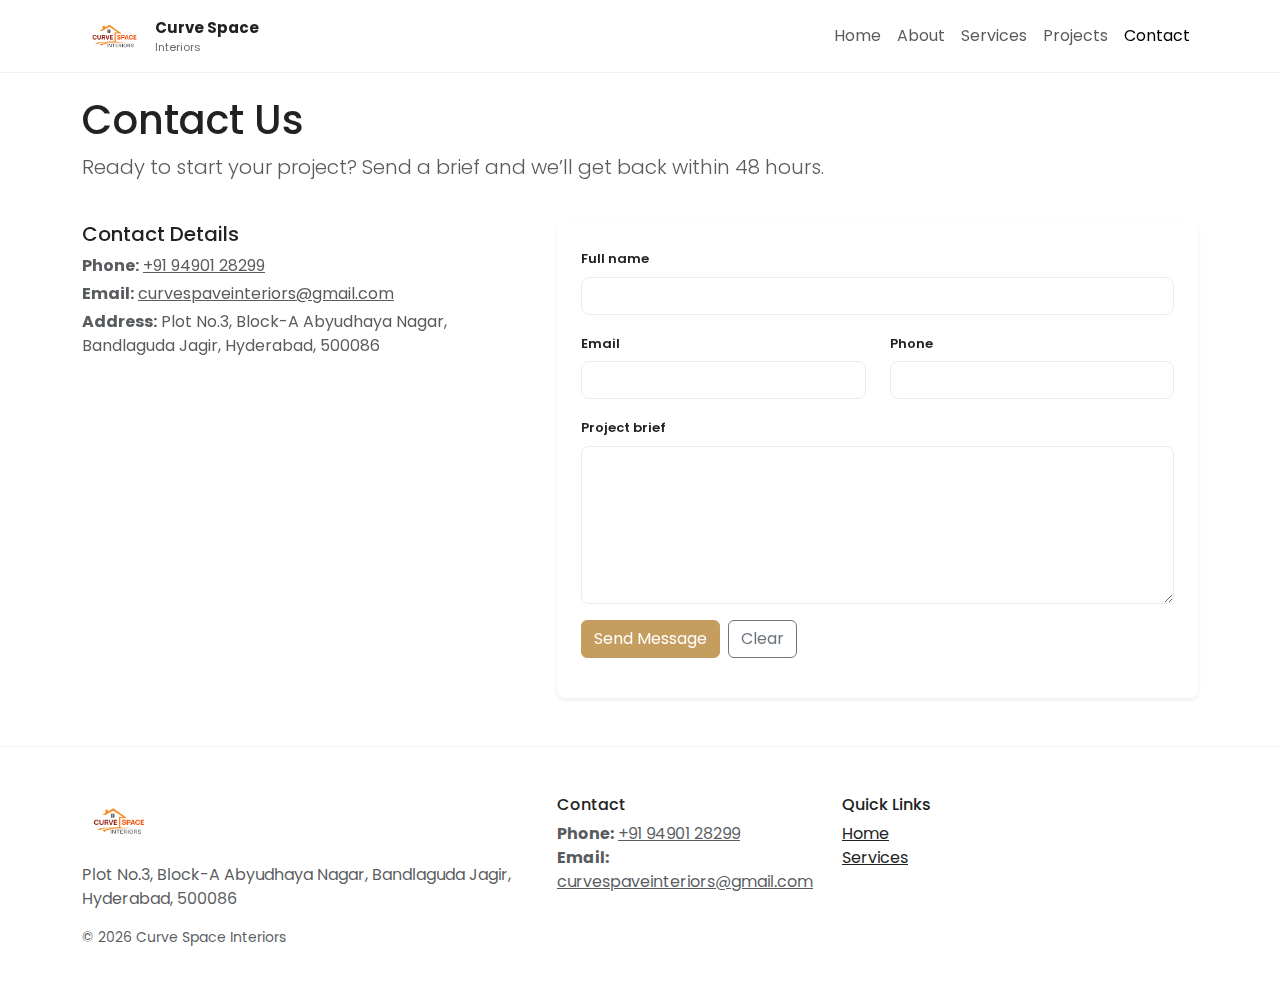
<file: contact.html>
<!doctype html>
<html lang="en">

<head>
    <meta charset="utf-8" />
    <meta name="viewport" content="width=device-width,initial-scale=1" />
    <title>Contact — Curve Space Interiors</title>
    <link href="https://cdn.jsdelivr.net/npm/bootstrap@5.3.2/dist/css/bootstrap.min.css" rel="stylesheet">
    <link href="https://fonts.googleapis.com/css2?family=Poppins:wght@300;400;600;700&display=swap" rel="stylesheet">
    <link href="https://unpkg.com/aos@2.3.4/dist/aos.css" rel="stylesheet">
    <link rel="stylesheet" href="assets/style.css">
</head>

<body>

    <!-- NAV -->
    <nav class="navbar navbar-expand-lg navbar-light fixed-top nav-bg">
        <div class="container">
            <a class="navbar-brand d-flex align-items-center" href="index.html">
                <img src="assets/logo.png" alt="Curve Space Interiors" class="logo-img">
                <div class="ms-2 d-none d-md-block">
                    <div class="brand-title">Curve Space</div>
                    <div class="brand-sub">Interiors</div>
                </div>
            </a>
            <button class="navbar-toggler" type="button" data-bs-toggle="collapse" data-bs-target="#navMenu5">
        <span class="navbar-toggler-icon"></span>
      </button>
            <div class="collapse navbar-collapse" id="navMenu5">
                <ul class="navbar-nav ms-auto align-items-lg-center">
                    <li class="nav-item"><a class="nav-link" href="index.html">Home</a></li>
                    <li class="nav-item"><a class="nav-link" href="about.html">About</a></li>
                    <li class="nav-item"><a class="nav-link" href="services.html">Services</a></li>
                    <li class="nav-item"><a class="nav-link" href="projects.html">Projects</a></li>
                    <li class="nav-item"><a class="nav-link active btn-contact" href="contact.html">Contact</a></li>
                </ul>
            </div>
        </div>
    </nav>

    <main class="pt-5">
        <section class="container py-5" data-aos="fade-up">
            <h1>Contact Us</h1>
            <p class="lead text-muted">Ready to start your project? Send a brief and we’ll get back within 48 hours.</p>

            <div class="row g-4 mt-3">
                <div class="col-md-5">
                    <h5>Contact Details</h5>
                    <p class="text-muted mb-1"><strong>Phone:</strong> <a href="tel:+919490128299">+91 94901 28299</a></p>
                    <p class="text-muted mb-1"><strong>Email:</strong> <a href="mailto:curvespaveinteriors@gmail.com">curvespaveinteriors@gmail.com</a></p>
                    <p class="text-muted"><strong>Address:</strong> Plot No.3, Block-A Abyudhaya Nagar, Bandlaguda Jagir, Hyderabad, 500086</p>
                    <div class="mt-4">
                        <iframe title="Map" src="https://www.google.com/maps?q=Plot%20No.%203%20Block-A%20Abyudhaya%20Nagar%20Bandlaguda%20Jagir%20Hyderabad%20500086&output=embed" style="width:100%;height:220px;border:0;border-radius:8px;"></iframe>
                    </div>
                </div>

                <div class="col-md-7">
                    <form id="contactForm" class="contact-form p-4 rounded-3 shadow-sm" onsubmit="return handleContactForm(event)">
                        <div class="mb-3">
                            <label class="form-label">Full name</label>
                            <input type="text" class="form-control" name="name" required>
                        </div>

                        <div class="row">
                            <div class="col-md-6 mb-3">
                                <label class="form-label">Email</label>
                                <input type="email" class="form-control" name="email" required>
                            </div>
                            <div class="col-md-6 mb-3">
                                <label class="form-label">Phone</label>
                                <input type="tel" class="form-control" name="phone">
                            </div>
                        </div>

                        <div class="mb-3">
                            <label class="form-label">Project brief</label>
                            <textarea class="form-control" name="message" rows="6" required></textarea>
                        </div>

                        <div class="d-flex gap-2">
                            <button class="btn btn-primary" type="submit">Send Message</button>
                            <button class="btn btn-outline-secondary" type="reset">Clear</button>
                        </div>

                        <p id="contactStatus" class="mt-3 text-muted small"></p>
                    </form>
                </div>
            </div>
        </section>
    </main>

    <footer class="footer py-5">
        <div class="container">
            <div class="row">
                <div class="col-md-5">
                    <img src="assets/logo.png" alt="logo" class="footer-logo mb-3">
                    <p class="text-muted">Plot No.3, Block-A Abyudhaya Nagar, Bandlaguda Jagir, Hyderabad, 500086</p>
                    <p class="small text-muted mb-0">© <span id="yearContact"></span> Curve Space Interiors</p>
                </div>
                <div class="col-md-3">
                    <h6>Contact</h6>
                    <p class="text-muted mb-0"><strong>Phone:</strong> <a href="tel:+919490128299">+91 94901 28299</a></p>
                    <p class="text-muted mb-0"><strong>Email:</strong> <a href="mailto:curvespaveinteriors@gmail.com">curvespaveinteriors@gmail.com</a></p>
                </div>
                <div class="col-md-4">
                    <h6>Quick Links</h6>
                    <ul class="list-unstyled">
                        <li><a href="index.html">Home</a></li>
                        <li><a href="services.html">Services</a></li>
                    </ul>
                </div>
            </div>
        </div>
    </footer>

    <script src="https://cdn.jsdelivr.net/npm/bootstrap@5.3.2/dist/js/bootstrap.bundle.min.js"></script>
    <script src="https://unpkg.com/aos@2.3.4/dist/aos.js"></script>
    <script src="assets/script.js"></script>
    <script>
        AOS.init({
            duration: 700,
            once: true
        });
    </script>
</body>

</html>
</file>
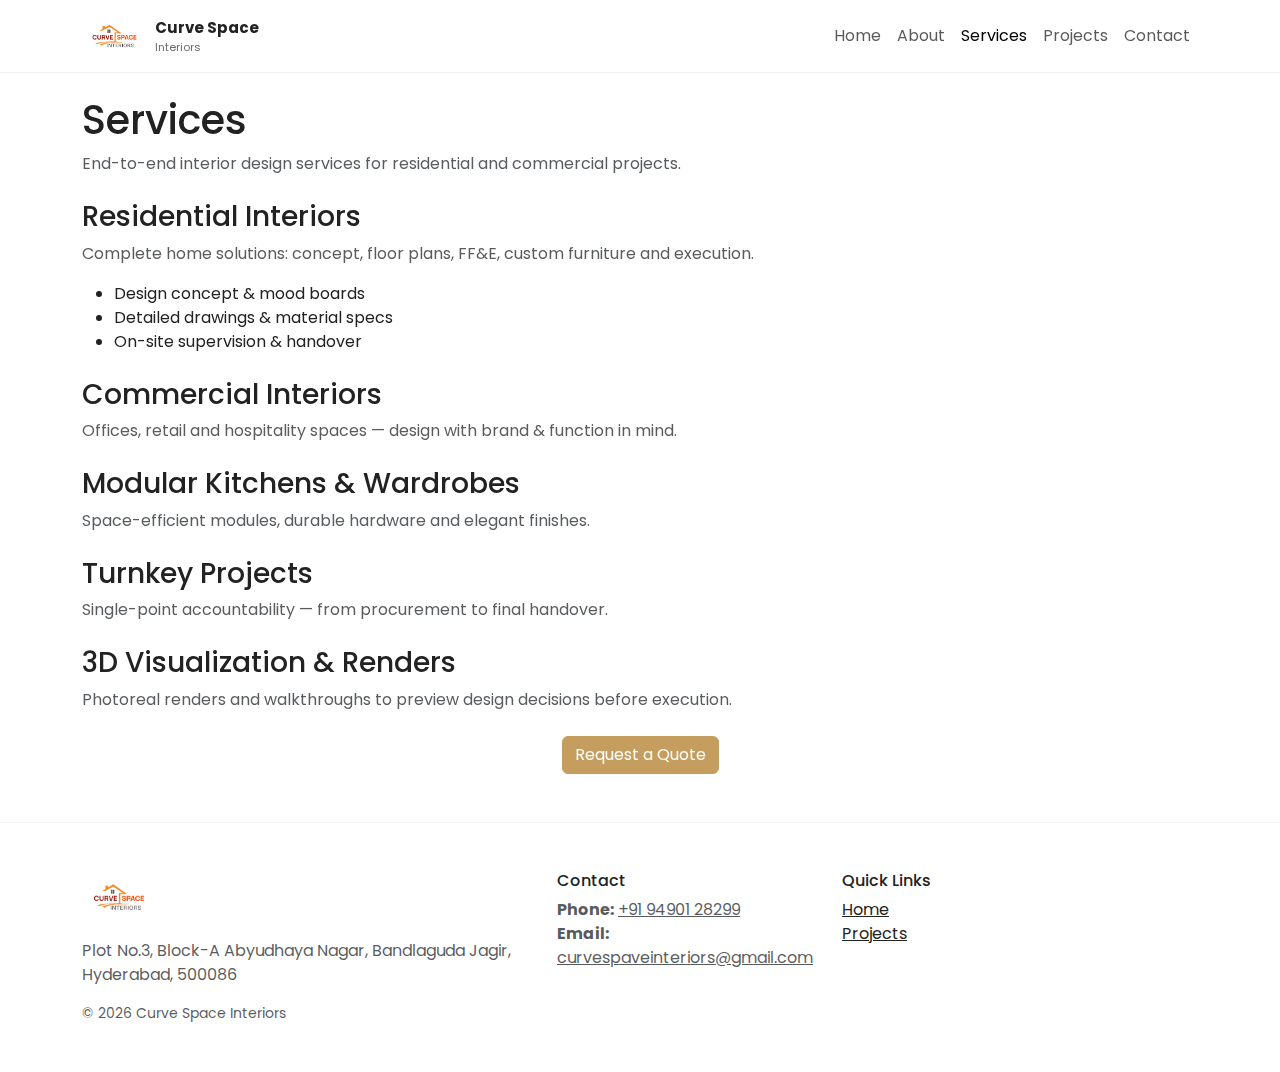
<file: services.html>
<!doctype html>
<html lang="en">

<head>
    <meta charset="utf-8" />
    <meta name="viewport" content="width=device-width,initial-scale=1" />
    <title>Services — Curve Space Interiors</title>
    <link href="https://cdn.jsdelivr.net/npm/bootstrap@5.3.2/dist/css/bootstrap.min.css" rel="stylesheet">
    <link href="https://fonts.googleapis.com/css2?family=Poppins:wght@300;400;600;700&display=swap" rel="stylesheet">
    <link href="https://unpkg.com/aos@2.3.4/dist/aos.css" rel="stylesheet">
    <link rel="stylesheet" href="assets/style.css">
</head>

<body>

    <!-- Navbar -->
    <nav class="navbar navbar-expand-lg navbar-light fixed-top nav-bg">
        <div class="container">
            <a class="navbar-brand d-flex align-items-center" href="index.html">
                <img src="assets/logo.png" alt="Curve Space Interiors" class="logo-img">
                <div class="ms-2 d-none d-md-block">
                    <div class="brand-title">Curve Space</div>
                    <div class="brand-sub">Interiors</div>
                </div>
            </a>
            <button class="navbar-toggler" type="button" data-bs-toggle="collapse" data-bs-target="#navMenu3">
        <span class="navbar-toggler-icon"></span>
      </button>
            <div class="collapse navbar-collapse" id="navMenu3">
                <ul class="navbar-nav ms-auto align-items-lg-center">
                    <li class="nav-item"><a class="nav-link" href="index.html">Home</a></li>
                    <li class="nav-item"><a class="nav-link" href="about.html">About</a></li>
                    <li class="nav-item"><a class="nav-link active" href="services.html">Services</a></li>
                    <li class="nav-item"><a class="nav-link" href="projects.html">Projects</a></li>
                    <li class="nav-item"><a class="nav-link btn-contact" href="contact.html">Contact</a></li>
                </ul>
            </div>
        </div>
    </nav>

    <main class="pt-5">
        <section class="container py-5" data-aos="fade-up">
            <h1>Services</h1>
            <p class="text-muted">End-to-end interior design services for residential and commercial projects.</p>

            <div id="residential" class="service-block my-4" data-aos="fade-right">
                <h3>Residential Interiors</h3>
                <p class="text-muted">Complete home solutions: concept, floor plans, FF&E, custom furniture and execution.</p>
                <ul>
                    <li>Design concept & mood boards</li>
                    <li>Detailed drawings & material specs</li>
                    <li>On-site supervision & handover</li>
                </ul>
            </div>

            <div id="commercial" class="service-block my-4" data-aos="fade-right" data-aos-delay="80">
                <h3>Commercial Interiors</h3>
                <p class="text-muted">Offices, retail and hospitality spaces — design with brand & function in mind.</p>
            </div>

            <div id="modular" class="service-block my-4" data-aos="fade-right" data-aos-delay="160">
                <h3>Modular Kitchens & Wardrobes</h3>
                <p class="text-muted">Space-efficient modules, durable hardware and elegant finishes.</p>
            </div>

            <div id="turnkey" class="service-block my-4" data-aos="fade-right" data-aos-delay="240">
                <h3>Turnkey Projects</h3>
                <p class="text-muted">Single-point accountability — from procurement to final handover.</p>
            </div>

            <div id="visuals" class="service-block my-4" data-aos="fade-right" data-aos-delay="320">
                <h3>3D Visualization & Renders</h3>
                <p class="text-muted">Photoreal renders and walkthroughs to preview design decisions before execution.</p>
            </div>

            <div class="text-center mt-4">
                <a href="contact.html" class="btn btn-primary">Request a Quote</a>
            </div>
        </section>
    </main>

    <footer class="footer py-5">
        <div class="container">
            <div class="row">
                <div class="col-md-5">
                    <img src="assets/logo.png" alt="logo" class="footer-logo mb-3">
                    <p class="text-muted">Plot No.3, Block-A Abyudhaya Nagar, Bandlaguda Jagir, Hyderabad, 500086</p>
                    <p class="small text-muted mb-0">© <span id="yearServices"></span> Curve Space Interiors</p>
                </div>
                <div class="col-md-3">
                    <h6>Contact</h6>
                    <p class="text-muted mb-0"><strong>Phone:</strong> <a href="tel:+919490128299">+91 94901 28299</a></p>
                    <p class="text-muted mb-0"><strong>Email:</strong> <a href="mailto:curvespaveinteriors@gmail.com">curvespaveinteriors@gmail.com</a></p>
                </div>
                <div class="col-md-4">
                    <h6>Quick Links</h6>
                    <ul class="list-unstyled">
                        <li><a href="index.html">Home</a></li>
                        <li><a href="projects.html">Projects</a></li>
                    </ul>
                </div>
            </div>
        </div>
    </footer>

    <script src="https://cdn.jsdelivr.net/npm/bootstrap@5.3.2/dist/js/bootstrap.bundle.min.js"></script>
    <script src="https://unpkg.com/aos@2.3.4/dist/aos.js"></script>
    <script src="assets/script.js"></script>
    <script>
        AOS.init({
            duration: 700,
            once: true
        });
    </script>
</body>

</html>
</file>
<file: assets/style.css>
/* assets/style.css — unique design for Curve Space Interiors */

@import url('https://fonts.googleapis.com/css2?family=Poppins:wght@300;400;600;700&display=swap');
:root {
    --bg: #ffffff;
    --text: #222222;
    --muted: #6b6b6b;
    --accent: #c59d5f;
    --accent-dark: #b58846;
    --card: #fbf8f5;
    --max-width: 1200px;
}

* {
    box-sizing: border-box
}

body {
    font-family: 'Poppins', sans-serif;
    color: var(--text);
    background: var(--bg);
    margin: 0;
    -webkit-font-smoothing: antialiased;
}

a {
    color: inherit
}


/* NAVBAR */

.nav-bg {
    background: rgba(255, 255, 255, 0.96);
    backdrop-filter: blur(4px);
    border-bottom: 1px solid #f0f0f0
}

.logo-img {
    height: 46px;
    width: auto
}

.brand-title {
    font-weight: 700;
    font-size: 15px;
    color: var(--text)
}

.brand-sub {
    font-size: 11px;
    color: var(--muted)
}


/* hero */

.hero {
    padding: 120px 0 40px;
    background: linear-gradient(180deg, rgba(197, 157, 95, 0.02), transparent);
}

.hero-inner {
    max-width: var(--max-width);
    margin: 0 auto
}

.display-5 {
    font-weight: 700
}

.contact-inline {
    list-style: none;
    padding: 0;
    margin: 12px 0 0;
    display: flex;
    gap: 18px;
    flex-wrap: wrap
}

.contact-inline a {
    color: var(--accent);
    text-decoration: none
}


/* hero visual card */

.hero-card {
    position: relative
}

.hero-badge {
    position: absolute;
    left: 18px;
    bottom: 16px;
    background: rgba(0, 0, 0, 0.65);
    color: #fff;
    padding: 8px 12px;
    border-radius: 8px;
    font-size: 12px;
}


/* service cards */

.service-card {
    background: linear-gradient(180deg, #fff, #fbfbfb);
    border-radius: 12px;
    box-shadow: 0 10px 30px rgba(16, 24, 40, 0.05);
    transition: transform .3s ease, box-shadow .3s;
    height: 100%
}

.service-card:hover {
    transform: translateY(-6px);
    box-shadow: 0 16px 36px rgba(16, 24, 40, 0.09)
}


/* section title */

.section-title {
    font-weight: 700;
    margin-bottom: 6px
}


/* project card */

.project-card img {
    height: 240px;
    object-fit: cover
}

.card {
    border-radius: 12px;
    overflow: hidden
}


/* footer */

.footer {
    background: #fff;
    border-top: 1px solid #f3f3f3
}

.footer-logo {
    height: 52px;
}


/* buttons */

.btn-primary {
    background: var(--accent);
    border-color: var(--accent)
}

.btn-primary:hover {
    background: var(--accent-dark);
    border-color: var(--accent-dark)
}

.btn-outline-dark {
    border: 1px solid #e6e6e6
}


/* forms */

.contact-form input,
.contact-form textarea {
    border-radius: 8px;
    border: 1px solid #ececec
}

.contact-form label {
    font-weight: 600;
    font-size: 13px
}


/* team avatars */

.avatar-lg {
    width: 76px;
    height: 76px;
    border-radius: 12px;
    background: #222;
    color: #fff;
    display: flex;
    align-items: center;
    justify-content: center;
    font-weight: 700;
    margin: 0 auto
}


/* responsive tweaks */

@media (max-width:992px) {
    .hero {
        padding-top: 100px
    }
    .brand-title {
        display: none
    }
    .brand-sub {
        display: none
    }
}
</file>
